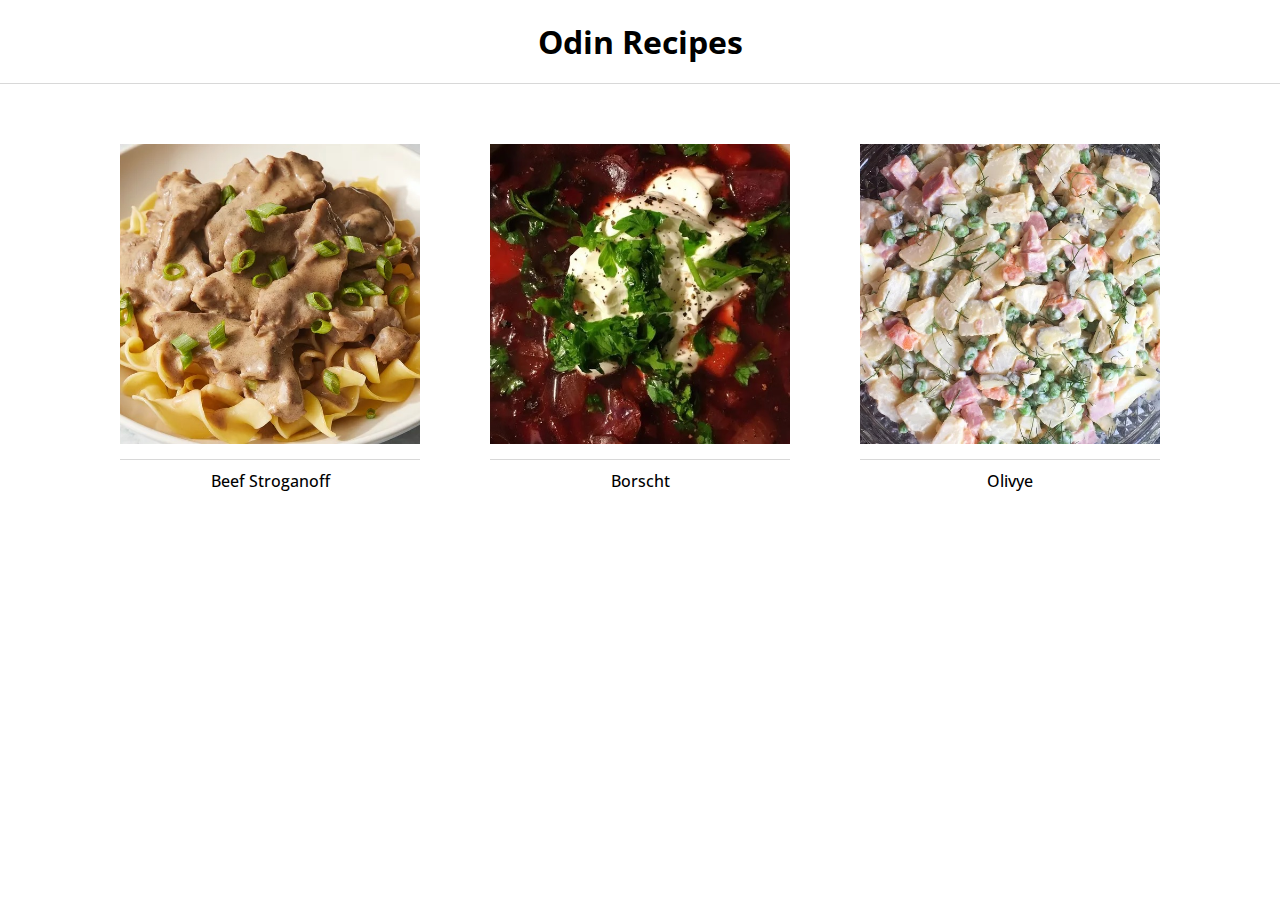
<file: index.html>
<!DOCTYPE html>
<html lang="en">

<head>
    <meta charset="UTF-8">
    <meta name="viewport" content="width=device-width, initial-scale=1.0">
    <meta http-equiv="X-UA-Compatible" content="IE=edge">
    <!-- Font "Open Sans" is being added below -->
    <link rel="preconnect" href="https://fonts.googleapis.com">
    <link rel="preconnect" href="https://fonts.gstatic.com" crossorigin>
    <link
        href="https://fonts.googleapis.com/css2?family=Open+Sans:ital,wght@0,300;0,400;0,500;0,700;0,800;1,300;1,400;1,500;1,700;1,800&display=swap"
        rel="stylesheet">
    <!-- The end of the fonts adding -->
    <link href="./style.css" rel="stylesheet">
    <title>Odin Recipes</title>
</head>

<body>
    <h1 class="header">Odin Recipes</h1>
    <main class="block-with-links-to-recipes">
        <a class="link-to-recipe" href="./recipes/beef-stroganoff.html">
            <img src="./images/beef-stroganoff.jpg"
                alt="Link to Beef Stroganoff recipe">
            <p>Beef Stroganoff</p>
        </a>
        <a class="link-to-recipe" href="./recipes/borscht.html">
            <img src="./images/borscht.jpg" alt="Link to Borscht recipe">
            <p>Borscht</p>
        </a>
        <a class="link-to-recipe" href="./recipes/olivye.html">
            <img src="./images/olivye.jpg" alt="Link to Olivye recipe">
            <p>Olivye</p>
        </a>
    </main>
</body>

</html>
</file>
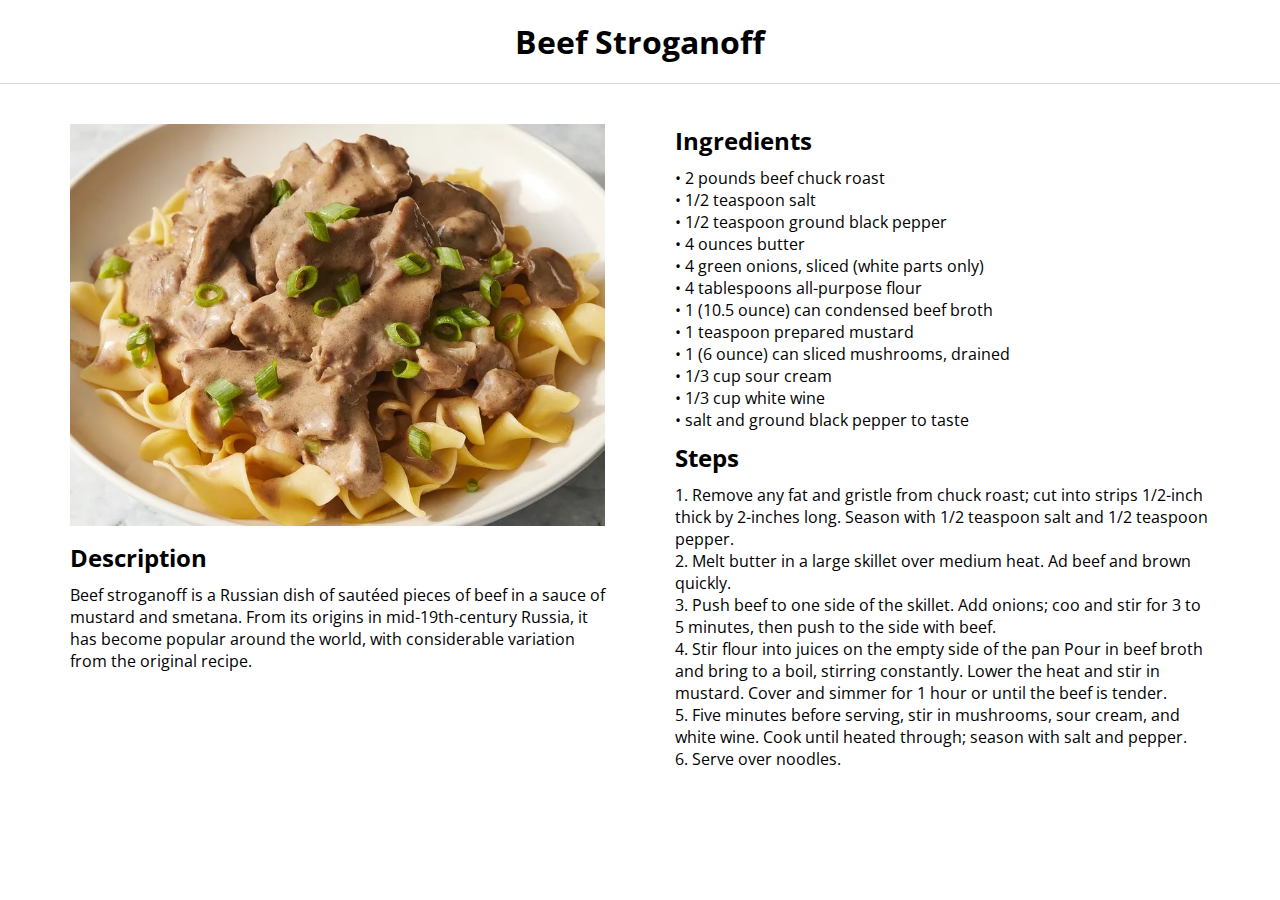
<file: recipes/beef-stroganoff.html>
<!DOCTYPE html>
<html lang="en">

<head>
    <meta charset="UTF-8">
    <meta name="viewport" content="width=device-width, initial-scale=1.0">
    <meta http-equiv="X-UA-Compatible" content="IE=edge">
    <!-- Font "Open Sans" is being added below -->
    <link rel="preconnect" href="https://fonts.googleapis.com">
    <link rel="preconnect" href="https://fonts.gstatic.com" crossorigin>
    <link
        href="https://fonts.googleapis.com/css2?family=Open+Sans:ital,wght@0,300;0,400;0,500;0,700;0,800;1,300;1,400;1,500;1,700;1,800&display=swap"
        rel="stylesheet">
    <!-- The end of the fonts adding -->
    <link href="../style.css" rel="stylesheet">
    <title>Beef Stroganoff</title>
</head>

<body>
    <h1 class="header">Beef Stroganoff</h1>
    <main class="recipe-content">
        <section class="recipe-description">
            <img src="../images/beef-stroganoff.jpg"
                alt="Finished Beef Stroganoff">
            <h2>Description</h2>
            <p>
                Beef stroganoff is a Russian dish of sautéed pieces of beef in
                a sauce of mustard and smetana. From its origins in
                mid-19th-century Russia, it has become popular around the world,
                with considerable variation from the original recipe.
            </p>
        </section>
        <section class="recipe-cooking">
            <h2>Ingredients</h2>
            <ul>
                <li>
                    <p>2 pounds beef chuck roast</p>
                </li>
                <li>
                    <p>1/2 teaspoon salt</p>
                </li>
                <li>
                    <p>1/2 teaspoon ground black pepper</p>
                </li>
                <li>
                    <p>4 ounces butter</p>
                </li>
                <li>
                    <p>4 green onions, sliced (white parts only)</p>
                </li>
                <li>
                    <p>4 tablespoons all-purpose flour</p>
                </li>
                <li>
                    <p>1 (10.5 ounce) can condensed beef broth</p>
                </li>
                <li>
                    <p>1 teaspoon prepared mustard</p>
                </li>
                <li>
                    <p>1 (6 ounce) can sliced mushrooms, drained</p>
                </li>
                <li>
                    <p>1/3 cup sour cream</p>
                </li>
                <li>
                    <p>1/3 cup white wine</p>
                </li>
                <li>
                    <p>salt and ground black pepper to taste</p>
                </li>
            </ul>
            <h2>Steps</h2>
            <ol>
                <li>
                    <p>
                        Remove any fat and gristle from chuck roast; cut into
                        strips 1/2-inch thick by 2-inches long. Season with 1/2
                        teaspoon salt and 1/2 teaspoon pepper.
                    </p>
                </li>
                <li>
                    <p>
                        Melt butter in a large skillet over medium heat. Ad beef
                        and brown quickly.
                    </p>
                </li>
                <li>
                    <p>
                        Push beef to one side of the skillet. Add onions; coo
                        and stir for 3 to 5 minutes, then push to the side with
                        beef.
                    </p>
                </li>
                <li>
                    <p>
                        Stir flour into juices on the empty side of the pan Pour
                        in beef broth and bring to a boil, stirring constantly.
                        Lower the heat and stir in mustard. Cover and simmer for
                        1 hour or until the beef is tender.
                    </p>
                </li>
                <li>
                    <p>
                        Five minutes before serving, stir in mushrooms, sour
                        cream, and white wine. Cook until heated through; season
                        with salt and pepper.
                    </p>
                </li>
                <li>
                    <p>Serve over noodles.</p>
                </li>
            </ol>
        </section>
    </main>
</body>

</html>
</file>
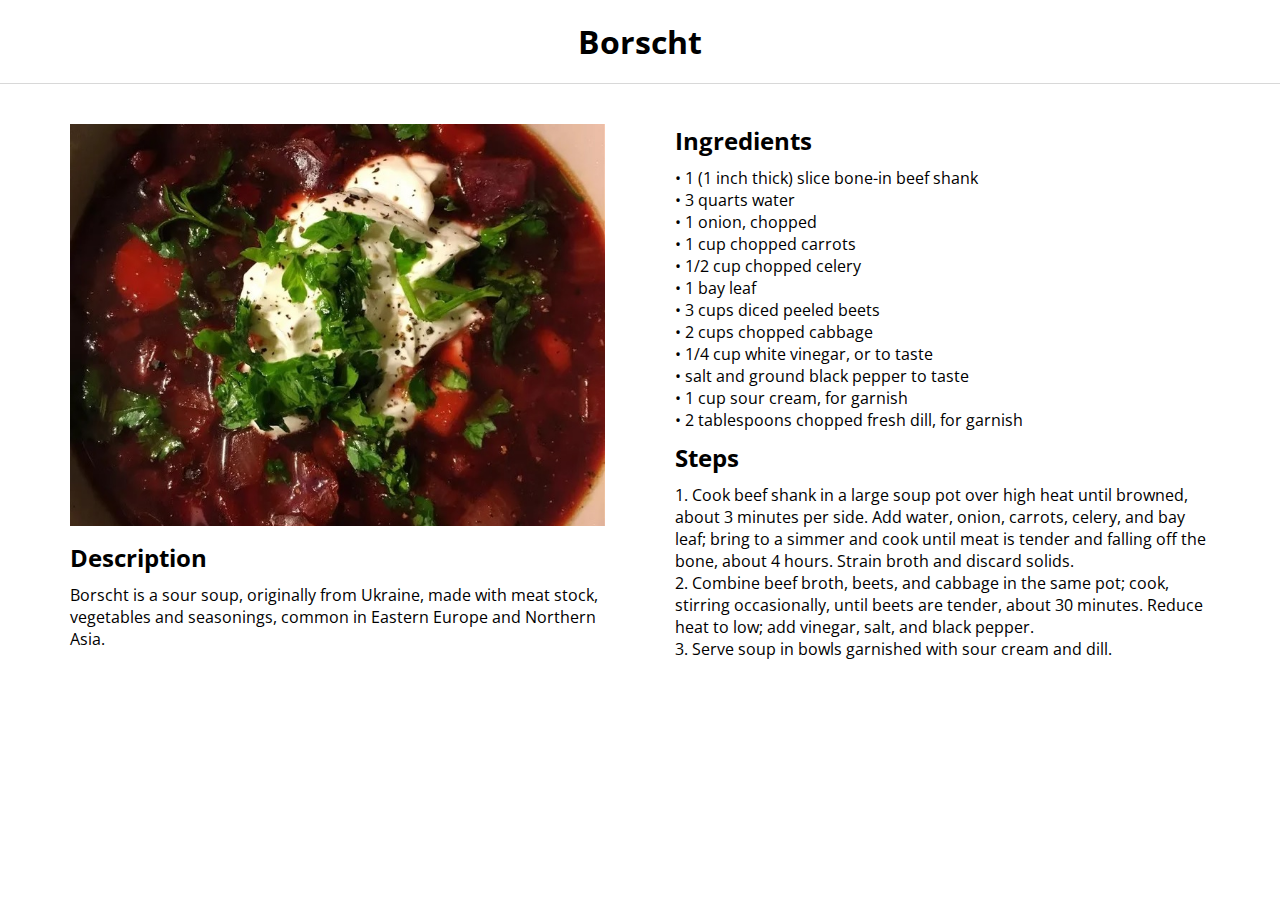
<file: recipes/borscht.html>
<!DOCTYPE html>
<html lang="en">

<head>
    <meta charset="UTF-8">
    <meta name="viewport" content="width=device-width, initial-scale=1.0">
    <meta http-equiv="X-UA-Compatible" content="IE=edge">
    <!-- Font "Open Sans" is being added below -->
    <link rel="preconnect" href="https://fonts.googleapis.com">
    <link rel="preconnect" href="https://fonts.gstatic.com" crossorigin>
    <link
        href="https://fonts.googleapis.com/css2?family=Open+Sans:ital,wght@0,300;0,400;0,500;0,700;0,800;1,300;1,400;1,500;1,700;1,800&display=swap"
        rel="stylesheet">
    <!-- The end of the fonts adding -->
    <link href="../style.css" rel="stylesheet">
    <title>Borscht</title>
</head>

<body>
    <h1 class="header">Borscht</h1>
    <main class="recipe-content">
        <section class="recipe-description">
            <img src="../images/borscht.jpg" alt="Finished Borscht">
            <h2>Description</h2>
            <p>
                Borscht is a sour soup, originally from Ukraine, made with meat
                stock, vegetables and seasonings, common in Eastern Europe and
                Northern Asia.
            </p>
        </section>
        <section class="recipe-cooking">
            <h2>Ingredients</h2>
            <ul>
                <li>
                    <p>1 (1 inch thick) slice bone-in beef shank</p>
                </li>
                <li>
                    <p>3 quarts water</p>
                </li>
                <li>
                    <p>1 onion, chopped</p>
                </li>
                <li>
                    <p>1 cup chopped carrots</p>
                </li>
                <li>
                    <p>1/2 cup chopped celery</p>
                </li>
                <li>
                    <p>1 bay leaf</p>
                </li>
                <li>
                    <p>3 cups diced peeled beets</p>
                </li>
                <li>
                    <p>2 cups chopped cabbage</p>
                </li>
                <li>
                    <p>1/4 cup white vinegar, or to taste</p>
                </li>
                <li>
                    <p>salt and ground black pepper to taste</p>
                </li>
                <li>
                    <p>1 cup sour cream, for garnish</p>
                </li>
                <li>
                    <p>2 tablespoons chopped fresh dill, for garnish</p>
                </li>
            </ul>
            <h2>Steps</h2>
            <ol>
                <li>
                    <p>
                        Cook beef shank in a large soup pot over high heat until
                        browned, about 3 minutes per side. Add water, onion,
                        carrots, celery, and bay leaf; bring to a simmer and
                        cook until meat is tender and falling off the bone,
                        about 4 hours. Strain broth and discard solids.
                    </p>
                </li>
                <li>
                    <p>
                        Combine beef broth, beets, and cabbage in the same pot;
                        cook, stirring occasionally, until beets are tender,
                        about 30 minutes. Reduce heat to low; add vinegar, salt,
                        and black pepper.
                    </p>
                </li>
                <li>
                    <p>
                        Serve soup in bowls garnished with sour cream and dill.
                    </p>
                </li>
            </ol>
        </section>
    </main>
</body>

</html>
</file>
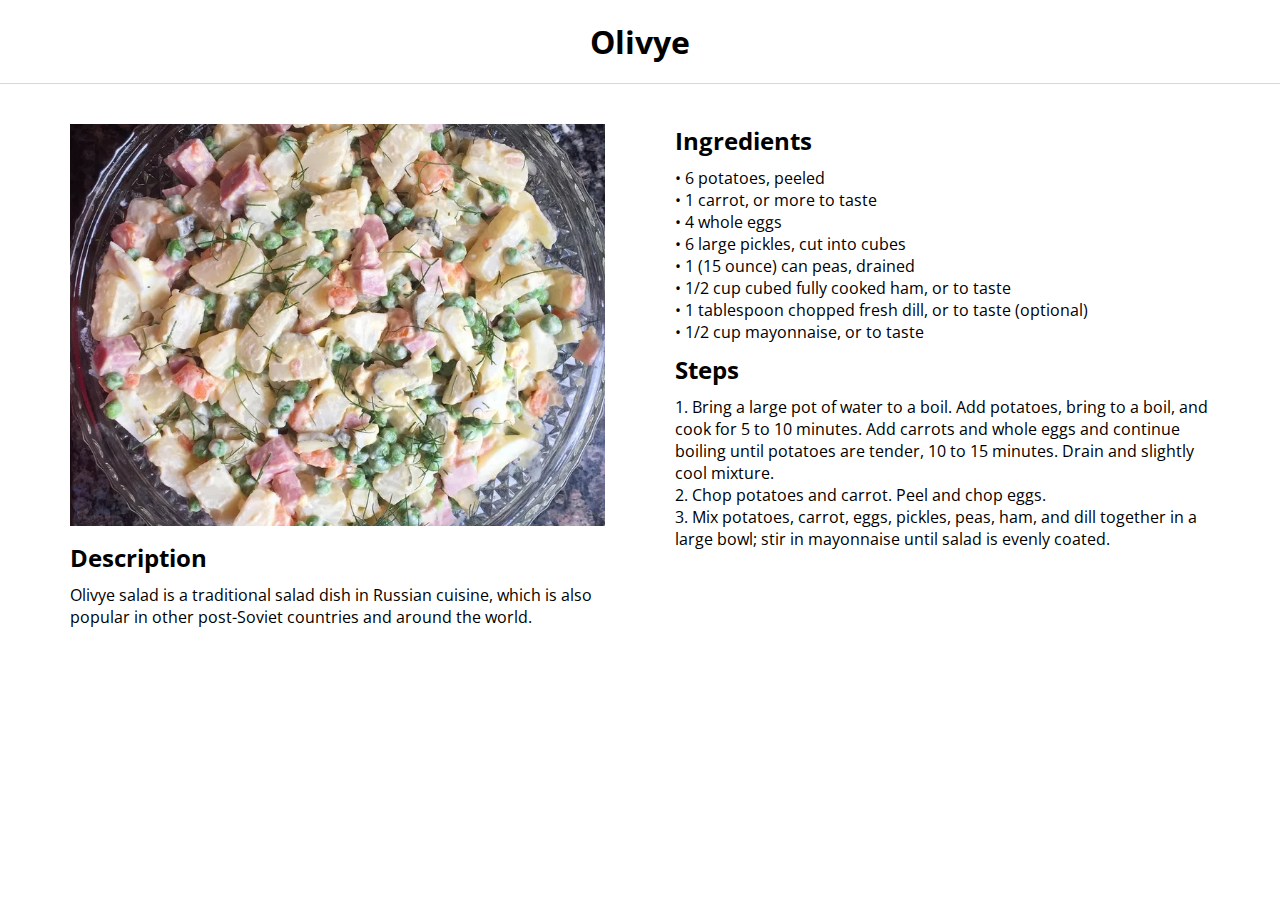
<file: recipes/olivye.html>
<!DOCTYPE html>
<html lang="en">

<head>
    <meta charset="UTF-8">
    <meta name="viewport" content="width=device-width, initial-scale=1.0">
    <meta http-equiv="X-UA-Compatible" content="IE=edge">
    <!-- Font "Open Sans" is being added below -->
    <link rel="preconnect" href="https://fonts.googleapis.com">
    <link rel="preconnect" href="https://fonts.gstatic.com" crossorigin>
    <link
        href="https://fonts.googleapis.com/css2?family=Open+Sans:ital,wght@0,300;0,400;0,500;0,700;0,800;1,300;1,400;1,500;1,700;1,800&display=swap"
        rel="stylesheet">
    <!-- The end of the fonts adding -->
    <link href="../style.css" rel="stylesheet">
    <title>Olivye</title>
</head>

<body>
    <h1 class="header">Olivye</h1>
    <main class="recipe-content">
        <section class="recipe-description">
            <img src="../images/olivye.jpg" alt="Finished Olivye salad">
            <h2>Description</h2>
            <p>
                Olivye salad is a traditional salad dish in Russian cuisine,
                which is also popular in other post-Soviet countries and around
                the world.
            </p>
        </section>
        <section class="recipe-cooking">
            <h2>Ingredients</h2>
            <ul>
                <li>
                    <p>6 potatoes, peeled</p>
                </li>
                <li>
                    <p>1 carrot, or more to taste</p>
                </li>
                <li>
                    <p>4 whole eggs</p>
                </li>
                <li>
                    <p>6 large pickles, cut into cubes</p>
                </li>
                <li>
                    <p>1 (15 ounce) can peas, drained</p>
                </li>
                <li>
                    <p>1/2 cup cubed fully cooked ham, or to taste</p>
                </li>
                <li>
                    <p>
                        1 tablespoon chopped fresh dill, or to taste (optional)
                    </p>
                </li>
                <li>
                    <p>1/2 cup mayonnaise, or to taste</p>
                </li>
            </ul>
            <h2>Steps</h2>
            <ol>
                <li>
                    <p>
                        Bring a large pot of water to a boil. Add potatoes,
                        bring to a boil, and cook for 5 to 10 minutes. Add
                        carrots and whole eggs and continue boiling until
                        potatoes are tender, 10 to 15 minutes. Drain and
                        slightly cool mixture.
                    </p>
                </li>
                <li>
                    <p>Chop potatoes and carrot. Peel and chop eggs.</p>
                </li>
                <li>
                    <p>
                        Mix potatoes, carrot, eggs, pickles, peas, ham, and dill
                        together in a large bowl; stir in mayonnaise until salad
                        is evenly coated.
                    </p>
                </li>
            </ol>
        </section>
    </main>
</body>

</html>
</file>
<file: style.css>
* {
    font-family: 'Open Sans', sans-serif;
    box-sizing: border-box;
    padding: 0;
    margin: 0;
}

.header {
    text-align: center;
    padding: 20px;
    border-bottom: 1px solid rgba(100, 100, 100, 0.25);
    margin-bottom: 40px;
}

.block-with-links-to-recipes {
    display: flex;
    flex-direction: row;
    flex-wrap: wrap;
    justify-content: center;
    gap: 30px;
}

.link-to-recipe {
    text-align: center;
    text-decoration: none;
    font-weight: 500;
    color: rgb(0, 0, 0);
    padding: 20px;
    transition: 0.1s;
}

.link-to-recipe:hover {
    border-radius: 5px;
    box-shadow: 0 0 5px rgb(100, 100, 100, 0.75);
}

.link-to-recipe img {
    height: 300px;
    width: 300px;
    object-fit: cover;
}

.link-to-recipe p {
    padding-top: 10px;
    border-top: 1px solid rgba(100, 100, 100, 0.25);
    margin-top: 10px;
}

.recipe-content {
    display: flex;
    flex-wrap: wrap;
    justify-content: center;
    gap: 10px;
    max-width: 1200px;
    margin: 0 auto 20px;
}

.recipe-description,
.recipe-cooking {
    flex: 1;
    min-width: 389px;
    padding-right: 10px;
    padding-left: 10px;
    margin: 0 20px;
}

.recipe-description img {
    max-width: 100%;
}

.recipe-description img,
.recipe-description h2,
.recipe-cooking h2,
.recipe-cooking ul {
    margin-bottom: 10px;
}

li p {
    display: inline;
}

.recipe-cooking ul,
.recipe-cooking ol {
    list-style-position: inside;
}

.recipe-cooking ul {
    list-style-type: "\2022";
}
</file>
